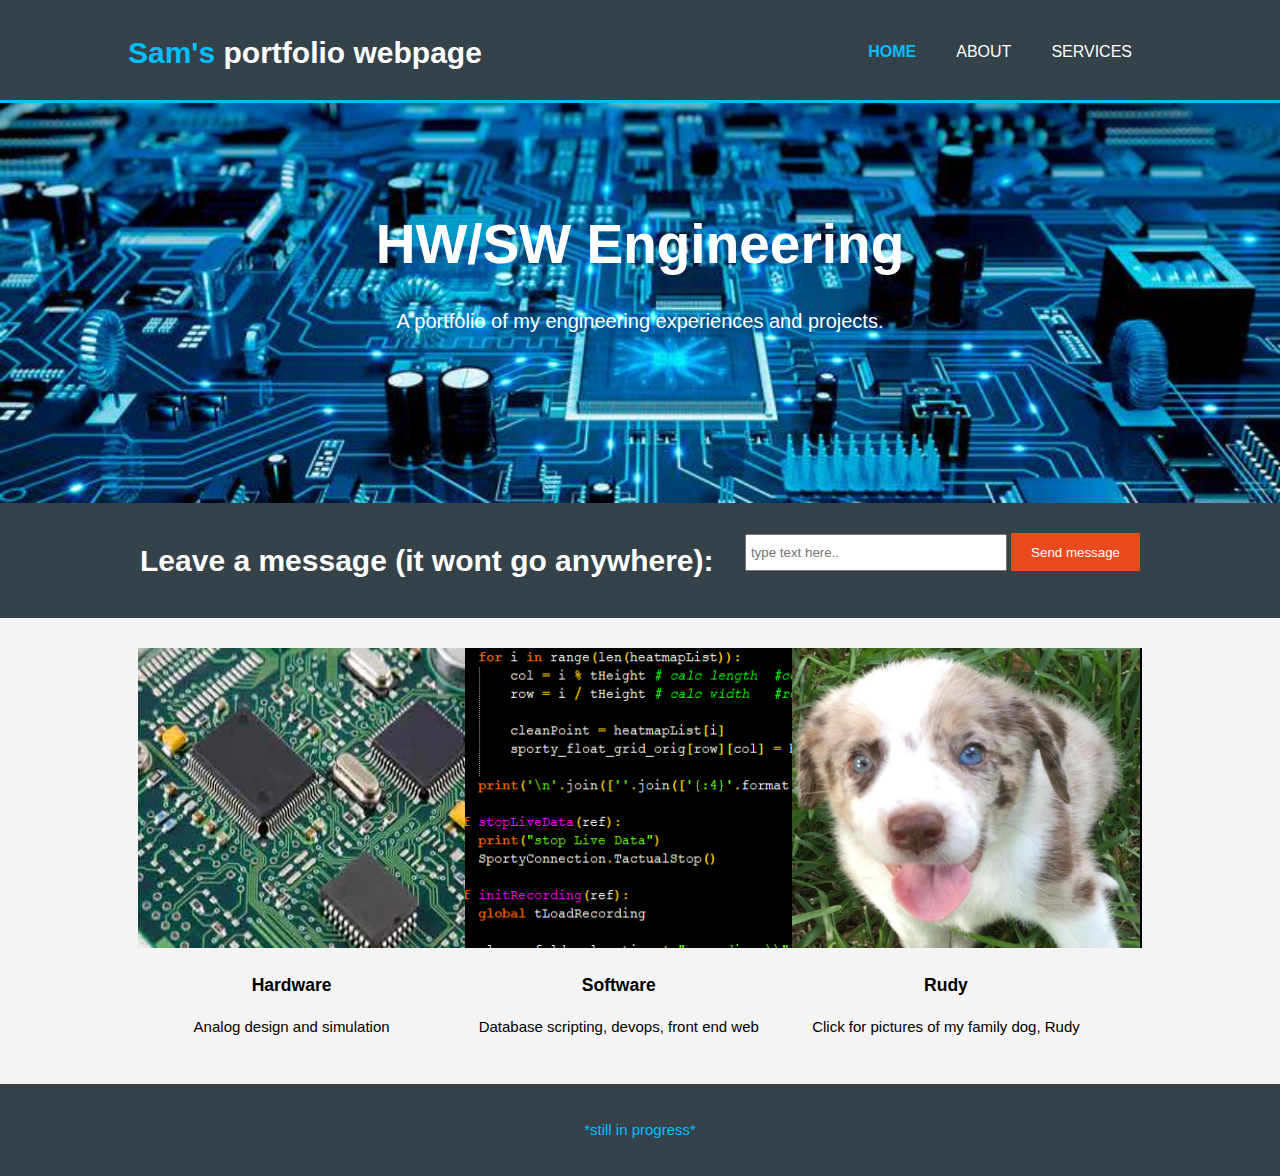
<file: index.html>
<!DOCTYPE html>
<html lang="en" dir="ltr">
  <head>
    <meta charset="utf-8">
    <meta name="viewport" content="width=device-width">
    <meta name="description" content="Test page">
    <meta name="keywords" content="I dont know what goes here">
    <meta name="author" content="Samuel Hussey">
    <title>Sam's webpage | Home</title>
    <link rel="stylesheet" href="./css/style.css">
  </head>

  <body>
    <header>
      <div class="container">
        <div id="branding">
          <h1><span class="highlight">Sam's</span> portfolio webpage</h1>
        </div>
        <nav>
          <ul>
            <li class="current"><a href="index.html">Home</a></li>
            <li><a href="about.html">About</a></li>
            <li><a href="services.html">Services</a></li>
          </ul>
        </nav>
      </div>
    </header>

    <section id="showcase">
      <div class="container">
        <h1>HW/SW Engineering</h1>
        <p>A portfolio of my engineering experiences and projects.</p>
      </div>
    </section>

    <section id="messaging">
      <div class="container">
        <h1>Leave a message (it wont go anywhere):</h1>
        <form>
          <input type="text" placeholder="type text here..">
          <button type="submit" class="button_1">Send message</button>
        </form>
      </div>
    </section>
<!--
    <section id="contact info">
      <div class="container">
        <h1>contact me:</h1>
        <form>
          <button type="button" name="button_2">Get contact info</button>
        </form>
      </div>
    </section>
-->
    <section id="boxes">
      <div class="container">

        <div class="box">
          <img src="./img/board.png">
          <h3>Hardware</h3>
          <p>Analog design and simulation</p>
        </div>

        <div class="box">
          <img src="./img/sw.png">
          <h3>Software</h3>
          <p>Database scripting, devops, front end web</p>
        </div>

        <div class="box">
          <a href="rudy.html">
            <img src="./img/rudy_main.png">
            <h3>Rudy</h3>
            <p>Click for pictures of my family dog, Rudy</p>
          </a>
        </div>

      </div>
    </section>

  <footer>
    <p>*still in progress*</p>
  </footer>

  </body>
</html>
</file>
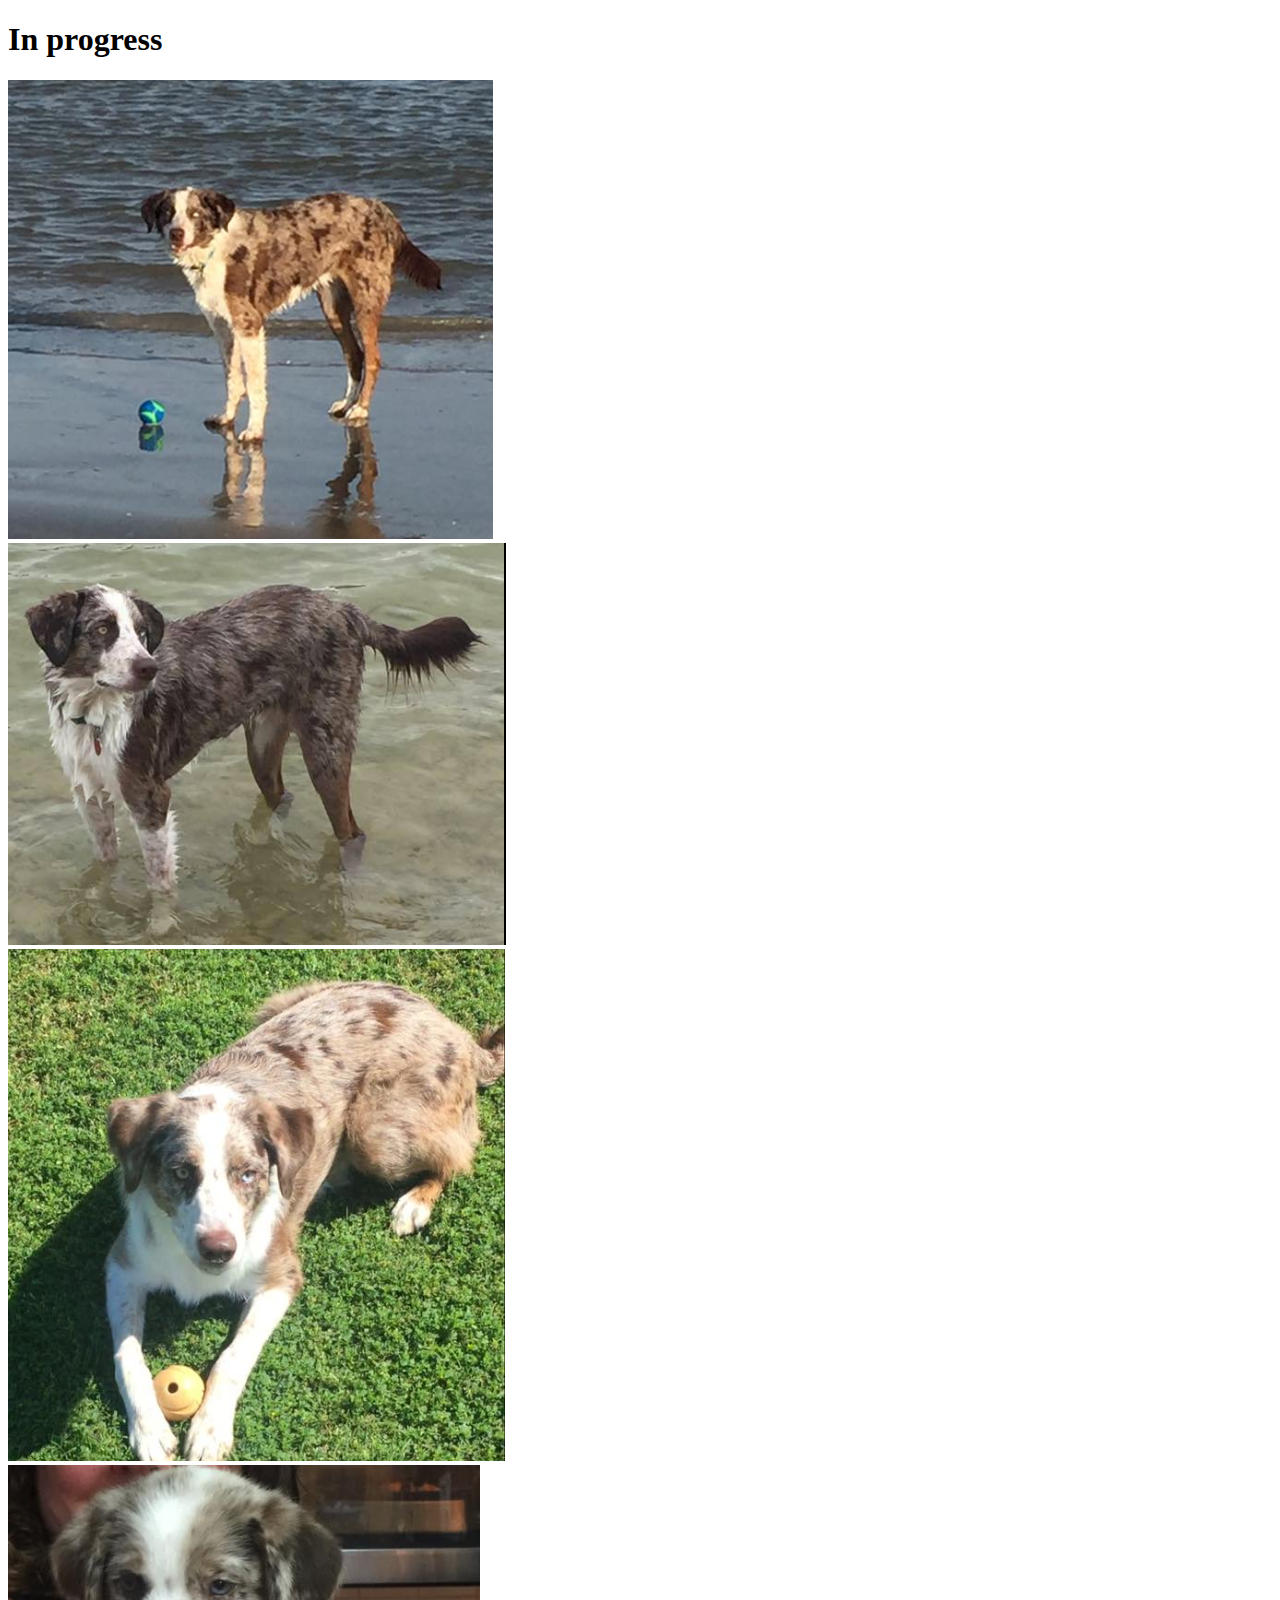
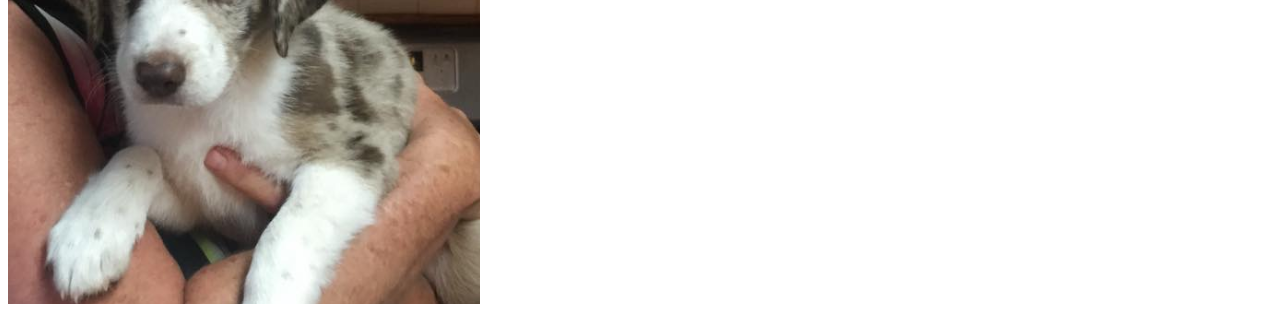
<file: rudy.html>
<!DOCTYPE html>
<html lang="en" dir="ltr">
  <head>
    <meta charset="utf-8">
    <title>Sam's webpage | Rudy</title>
  </head>
  <body>

    <header>
      <h1>In progress</h1>
    </header>

    <section id="boxes">
      <div class="container">

        <div class="box">
          <img src="./img/rudy_1.png">
        </div>

        <div class="box">
          <img src="./img/rudy_2.png">
        </div>

        <div class="box">
          <img src="./img/rudy_3.png">
        </div>

        <div class="box">
          <img src="./img/rudy_4.png">
        </div>

      </div>
    </section>

  </body>
</html>
</file>
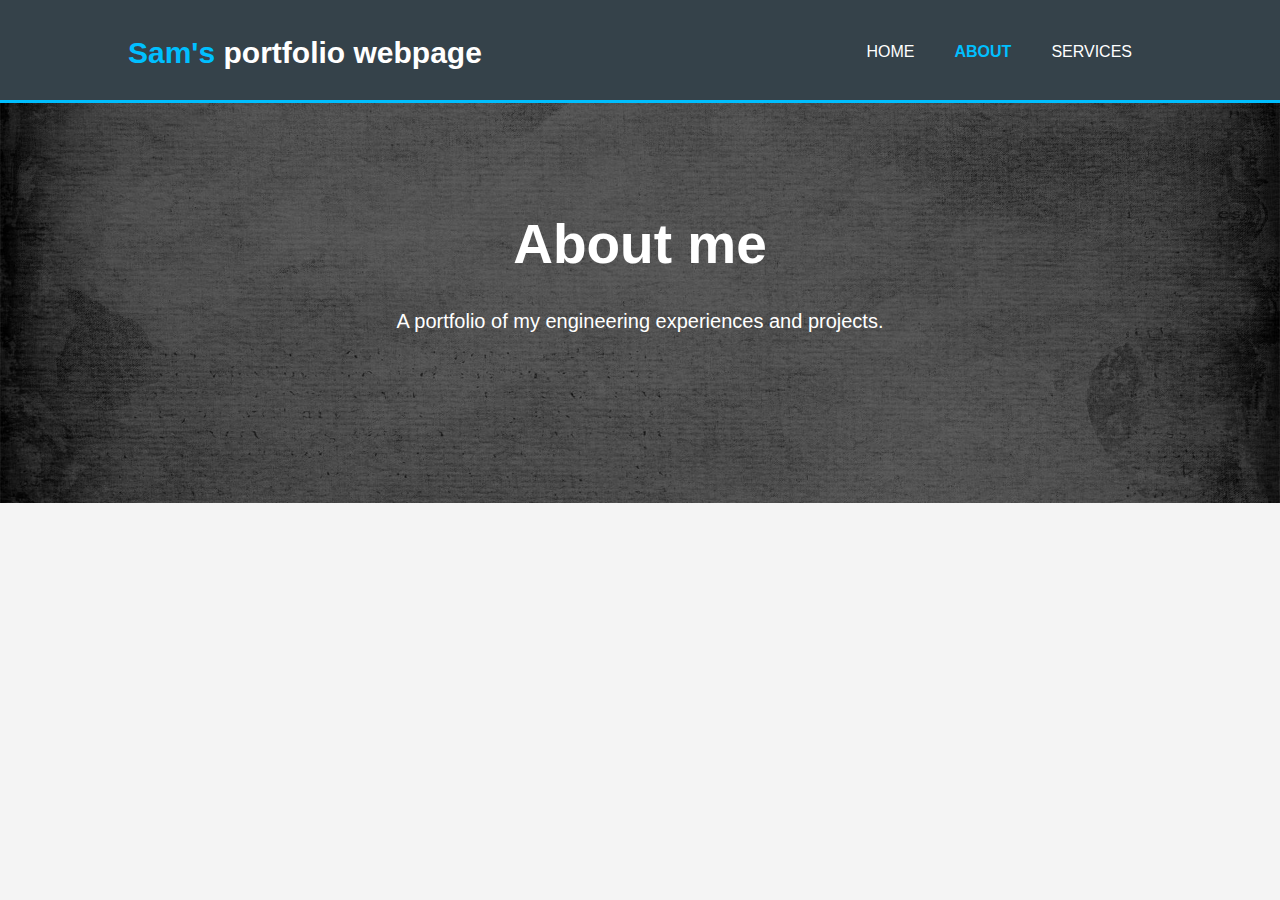
<file: samuelhussey96.github.io-master/about.html>
<!DOCTYPE html>
<html lang="en" dir="ltr">
  <head>
    <meta charset="utf-8">
    <meta name="viewport" content="width=device-width">
    <meta name="description" content="Test page">
    <meta name="keywords" content="I dont know what goes here">
    <meta name="author" content="Samuel Hussey">
    <title>Sam's webpage | About</title>
    <link rel="stylesheet" href="./css/style2.css">
  </head>

  <body>
    <header>
      <div class="container">
        <div id="branding">
          <h1><span class="highlight">Sam's</span> portfolio webpage</h1>
        </div>
        <nav>
          <ul>
            <li><a href="index.html">Home</a></li>
            <li class="current"><a href="about.html">About</a></li>
            <li><a href="services.html">Services</a></li>
          </ul>
        </nav>
      </div>
    </header>

    <section id="showcase">
      <div class="container">
        <h1>About me</h1>
        <p>A portfolio of my engineering experiences and projects.</p>
      </div>
    </section>

<!--
    <section id="contact info">
      <div class="container">
        <h1>contact me:</h1>
        <form>
          <button type="button" name="button_2">Get contact info</button>
        </form>
      </div>
    </section>
-->
</file>
<file: css/style.css>
body{
  font-family: sans-serif;
  font-size: 15px;
  line-height: 1.5;

  padding: 0;
  margin: 0;
  background-color: #f4f4f4;
}

/* globals */
.container{
  width: 80%;
  margin: auto;
  overflow: hidden;
}

ul{
  margin: 0;
  padding: 0;
}

.button_1{
  height: 38px;
  background: #e8491d;
  border: 0;
  padding-left: 20px;
  padding-right: 20px;
  color: #ffffff;
}

/* header */
header{
  background: #35424a;
  color: #ffffff;
  padding-top: 30px;
  min-height: 70px;
  border-bottom: #00bfff 3px solid;
}

header a{
  color: #ffffff;
  text-decoration: none;
  text-transform: uppercase;
  font-size: 16px;
}

header li{
  float: left;
  display: inline;
  padding: 0 20px 0 20px;
}

header #branding{
  float: left;
}

header #branding h1{
  margin: 0;
}

header nav{
float: right;
margin-top: 10px;
}

header .highlight, header .current a{
  color: #00bfff;
  font-weight: bold;
}

header a:hover{
  color: #cccccc;
  font-weight: bold;
}

/* showcase section */
#showcase{
  min-height: 400px;
  background: url('../img/hw.png') no-repeat 0 -170px;
  background-position: center;
  background-size: cover;
  text-align: center;
  color: #ffffff;
}

#showcase h1{
  margin-top: 100px;
  font-size: 55px;
  margin-bottom: 10px;
}

#showcase p{
  font-size: 20px;
  font-weight: 400;
}

/*messaging box*/
#messaging{
  padding: 15px;
  color: #ffffff;
  background: #35424a;
}

#messaging h1{
  float: left;
}

#messaging form{
  float: right;
  margin-top: 15px;
}

#messaging input[type="text"]{
padding: 4px;
height: 25px;
width: 250px;
}

/* boxes */

#boxes{
  margin-top: 20px;
}

#boxes .box{
  float: left;
  text-align: center;
  width: 30%;
  padding: 10px;
}

#boxes .box img{
  width: 350px;
  height: 300px;
}

#boxes .box a:hover{
  color: #00bfff;
}

#boxes .box a{
  color: #000000;
  text-decoration: none;
}

footer{
  padding: 20px;
  margin-top: 20px;
  color: #00bfff;
  background-color: #35424a;
  text-align: center;
}
</file>
<file: samuelhussey96.github.io-master/css/style2.css>
body{
  font-family: sans-serif;
  font-size: 15px;
  line-height: 1.5;

  padding: 0;
  margin: 0;
  background-color: #f4f4f4;
}

/* globals */
.container{
  width: 80%;
  margin: auto;
  overflow: hidden;
}

ul{
  margin: 0;
  padding: 0;
}

.button_1{
  height: 38px;
  background: #e8491d;
  border: 0;
  padding-left: 20px;
  padding-right: 20px;
  color: #ffffff;
}

/* header */
header{
  background: #35424a;
  color: #ffffff;
  padding-top: 30px;
  min-height: 70px;
  border-bottom: #00bfff 3px solid;
}

header a{
  color: #ffffff;
  text-decoration: none;
  text-transform: uppercase;
  font-size: 16px;
}

header li{
  float: left;
  display: inline;
  padding: 0 20px 0 20px;
}

header #branding{
  float: left;
}

header #branding h1{
  margin: 0;
}

header nav{
float: right;
margin-top: 10px;
}

header .highlight, header .current a{
  color: #00bfff;
  font-weight: bold;
}

header a:hover{
  color: #cccccc;
  font-weight: bold;
}

/* showcase section */
#showcase{
  min-height: 400px;
  background: url('../img/aboutbg.png') no-repeat 0 -170px;
  background-position: center;
  background-size: cover;
  text-align: center;
  color: #ffffff;
}

#showcase h1{
  margin-top: 100px;
  font-size: 55px;
  margin-bottom: 10px;
}

#showcase p{
  font-size: 20px;
  font-weight: 400;
}


footer{
  padding: 20px;
  margin-top: 20px;
  color: #00bfff;
  background-color: #35424a;
  text-align: center;
}
</file>
